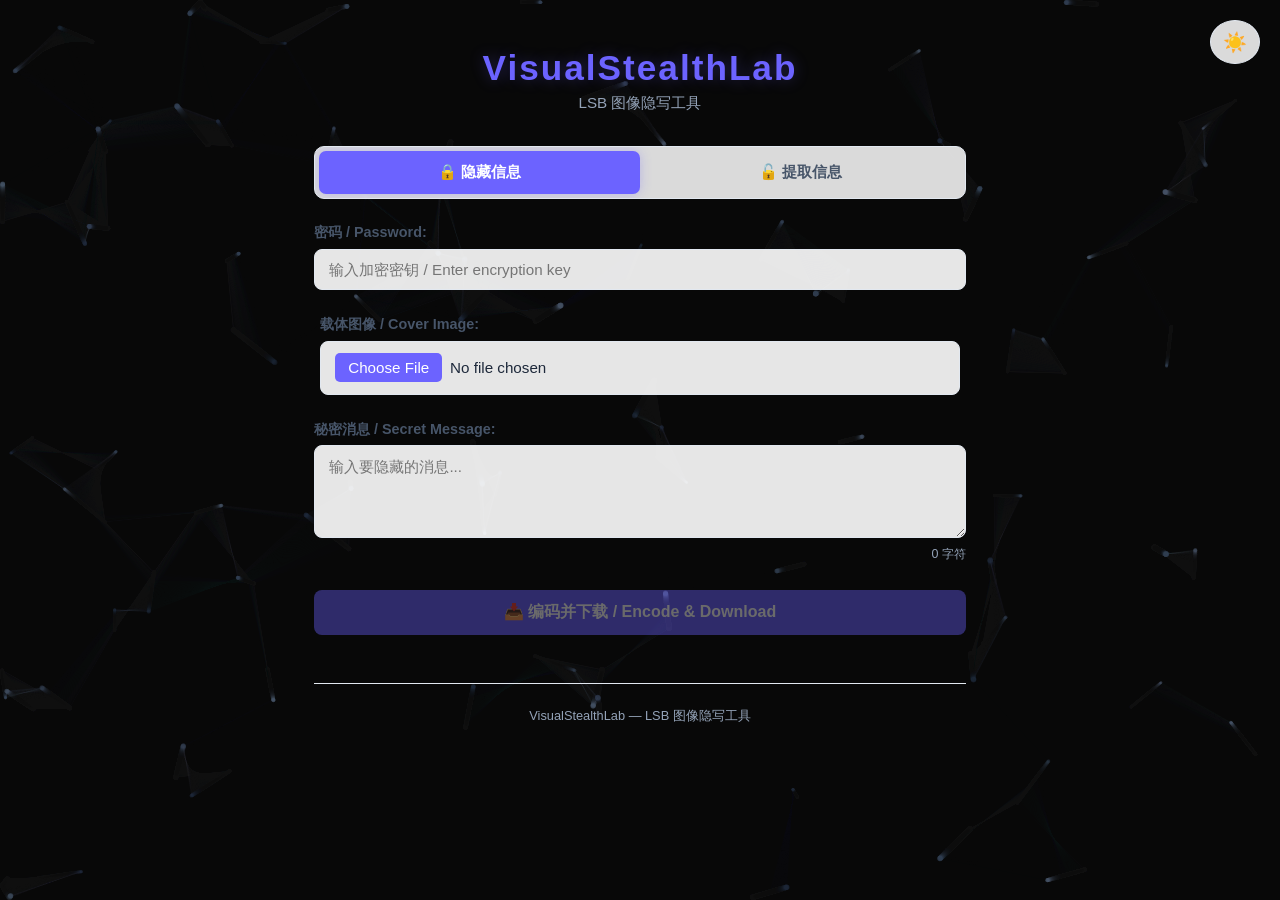
<file: index.html>
<!DOCTYPE html>
<html lang="zh-CN" data-theme="dark">
<head>
  <meta charset="UTF-8">
  <meta name="viewport" content="width=device-width, initial-scale=1.0">
  <title>VisualStealthLab — 视觉隐写实验室</title>
  <link rel="stylesheet" href="css/style.css">
</head>
<body>
  <!-- Particle canvas (background) -->
  <canvas id="particle-canvas"></canvas>

  <!-- Theme toggle button -->
  <button id="theme-toggle" title="切换主题">
    <span class="theme-icon">&#x1F319;</span>
  </button>

  <!-- Main application container -->
  <div id="app-container">
    <header>
      <h1>VisualStealthLab</h1>
      <p class="subtitle">LSB 图像隐写工具</p>
    </header>

    <main>
      <!-- Mode tabs -->
      <div class="tabs">
        <button id="tab-encode" class="tab active">&#x1F512; 隐藏信息</button>
        <button id="tab-decode" class="tab">&#x1F513; 提取信息</button>
      </div>

      <!-- Shared password field -->
      <div class="form-group">
        <label for="password-input">密码 / Password:</label>
        <input type="password" id="password-input" placeholder="输入加密密钥 / Enter encryption key">
      </div>

      <!-- Encode panel -->
      <div id="encode-panel" class="panel active">
        <div class="form-group drop-zone" data-drop-target="encode-image-input">
          <label for="encode-image-input">载体图像 / Cover Image:</label>
          <input type="file" id="encode-image-input" accept="image/png,image/jpeg,image/bmp">
        </div>
        <div class="form-group">
          <label for="message-input">秘密消息 / Secret Message:</label>
          <textarea id="message-input" placeholder="输入要隐藏的消息..." rows="4"></textarea>
          <span id="char-count" class="char-count">0 字符</span>
          <p id="encode-capacity" class="hint"></p>
        </div>
        <button id="encode-button" disabled>&#x1F4E5; 编码并下载 / Encode &amp; Download</button>
        <div id="encode-preview" class="preview hidden">
          <canvas id="encode-preview-canvas"></canvas>
        </div>
      </div>

      <!-- Decode panel -->
      <div id="decode-panel" class="panel">
        <div class="form-group drop-zone" data-drop-target="decode-image-input">
          <label for="decode-image-input">隐写图像 / Stego Image:</label>
          <input type="file" id="decode-image-input" accept="image/png,image/bmp">
        </div>
        <button id="decode-button" disabled>&#x1F50D; 解码 / Decode</button>
        <div id="decode-result" class="result hidden">
          <h3>解码结果 / Decoded Message:</h3>
          <pre id="decoded-message"></pre>
          <button id="copy-result" class="hidden copy-btn">&#x1F4CB; 复制</button>
        </div>
        <div id="decode-preview" class="preview hidden">
          <canvas id="decode-preview-canvas"></canvas>
        </div>
      </div>

      <!-- Status/error message area -->
      <div id="status-message" class="status hidden"></div>
    </main>

    <footer>
      <p>VisualStealthLab — LSB 图像隐写工具</p>
    </footer>
  </div>

  <!-- Toast notification container -->
  <div id="toast-container"></div>

  <!-- Scripts loaded in dependency order -->
  <script src="js/particles.js"></script>
  <script src="js/steganography.js"></script>
  <script src="js/easteregg.js"></script>
  <script src="js/main.js"></script>
</body>
</html>
</file>
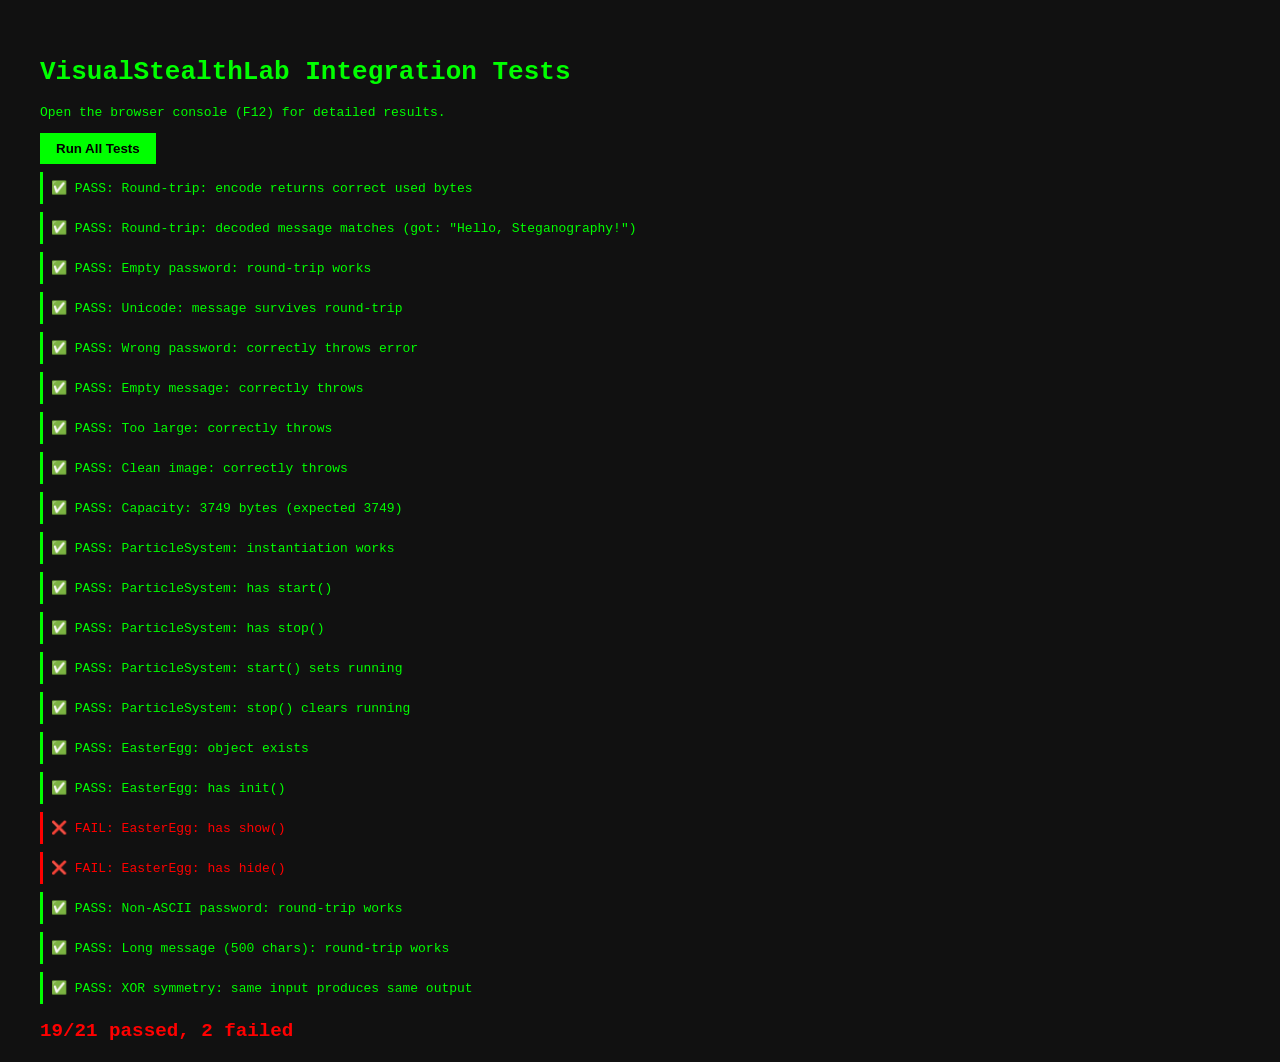
<file: tests/integration.html>
<!DOCTYPE html>
<html lang="en">
<head>
  <meta charset="UTF-8">
  <meta name="viewport" content="width=device-width, initial-scale=1.0">
  <title>VisualStealthLab — Integration Tests</title>
  <style>
    body { font-family: monospace; background: #111; color: #0f0; padding: 2rem; }
    h1 { color: #0f0; }
    .test { margin: 0.5rem 0; padding: 0.5rem; border-left: 3px solid #333; }
    .test.pass { border-color: #0f0; }
    .test.fail { border-color: #f00; color: #f00; }
    .test.running { border-color: #ff0; color: #ff0; }
    button { background: #0f0; color: #000; border: none; padding: 0.5rem 1rem; cursor: pointer; font-weight: bold; }
    button:hover { background: #0c0; }
  </style>
</head>
<body>
  <h1>VisualStealthLab Integration Tests</h1>
  <p>Open the browser console (F12) for detailed results.</p>
  <button onclick="runAllTests()">Run All Tests</button>
  <div id="results"></div>

  <!-- Load all source files first, then the test script -->
  <script src="../js/particles.js"></script>
  <script src="../js/steganography.js"></script>
  <script src="../js/easteregg.js"></script>
  <script>
    'use strict';

    const resultsEl = document.getElementById('results');
    let totalTests = 0;
    let passedTests = 0;
    let failedTests = 0;

    function assert(condition, testName) {
      totalTests++;
      const div = document.createElement('div');
      div.className = 'test running';
      div.textContent = `RUNNING: ${testName}`;
      resultsEl.appendChild(div);

      if (condition) {
        passedTests++;
        div.className = 'test pass';
        div.textContent = `✅ PASS: ${testName}`;
      } else {
        failedTests++;
        div.className = 'test fail';
        div.textContent = `❌ FAIL: ${testName}`;
      }
      console.log(condition ? `✅ ${testName}` : `❌ ${testName}`);
    }

    // Helper: create a simple test image (10x10 pixels)
    function createTestImageData(width, height) {
      const data = new Uint8ClampedArray(width * height * 4);
      // Fill with a gradient-ish pattern
      for (let i = 0; i < data.length; i += 4) {
        data[i] = (i % 256);       // R
        data[i + 1] = (i + 85) % 256; // G
        data[i + 2] = (i + 170) % 256; // B
        data[i + 3] = 255;         // A
      }
      return new ImageData(data, width, height);
    }

    async function runAllTests() {
      resultsEl.innerHTML = '';
      totalTests = 0;
      passedTests = 0;
      failedTests = 0;

      console.log('=== VisualStealthLab Integration Tests ===');

      // --- Test 1: Basic encode/decode round-trip ---
      try {
        const imgData = createTestImageData(100, 100);
        const message = 'Hello, Steganography!';
        const password = 'testkey';

        const encoded = Steganography.encode(imgData, message, password);
        assert(encoded.used === message.length, 'Round-trip: encode returns correct used bytes');

        const decoded = Steganography.decode(encoded.imageData, password);
        assert(decoded === message, `Round-trip: decoded message matches (got: "${decoded}")`);
      } catch (e) {
        assert(false, `Round-trip basic: ${e.message}`);
      }

      // --- Test 2: Empty password ---
      try {
        const imgData = createTestImageData(100, 100);
        const message = 'No password test';
        const password = '';

        const encoded = Steganography.encode(imgData, message, password);
        const decoded = Steganography.decode(encoded.imageData, password);
        assert(decoded === message, 'Empty password: round-trip works');
      } catch (e) {
        assert(false, `Empty password: ${e.message}`);
      }

      // --- Test 3: Unicode message ---
      try {
        const imgData = createTestImageData(100, 100);
        const message = '你好，世界！🚀✨';
        const password = 'unicode🔑';

        const encoded = Steganography.encode(imgData, message, password);
        const decoded = Steganography.decode(encoded.imageData, password);
        assert(decoded === message, 'Unicode: message survives round-trip');
      } catch (e) {
        assert(false, `Unicode: ${e.message}`);
      }

      // --- Test 4: Wrong password fails ---
      try {
        const imgData = createTestImageData(100, 100);
        const message = 'Secret message';
        const password = 'correct';

        const encoded = Steganography.encode(imgData, message, password);
        try {
          Steganography.decode(encoded.imageData, 'wrong');
          assert(false, 'Wrong password: should have thrown');
        } catch (e) {
          assert(true, 'Wrong password: correctly throws error');
        }
      } catch (e) {
        assert(false, `Wrong password setup: ${e.message}`);
      }

      // --- Test 5: Empty message throws ---
      try {
        const imgData = createTestImageData(10, 10);
        try {
          Steganography.encode(imgData, '', 'key');
          assert(false, 'Empty message: should have thrown');
        } catch (e) {
          assert(e.message === 'Message cannot be empty', 'Empty message: correctly throws');
        }
      } catch (e) {
        assert(false, `Empty message test: ${e.message}`);
      }

      // --- Test 6: Message too large throws ---
      try {
        const imgData = createTestImageData(2, 2); // Only 2*2*3/8 = 1 byte capacity
        try {
          Steganography.encode(imgData, 'This is too long for a 2x2 image', 'key');
          assert(false, 'Too large: should have thrown');
        } catch (e) {
          assert(e.message.includes('too large') || e.message.includes('Capacity'), 'Too large: correctly throws');
        }
      } catch (e) {
        assert(false, `Too large test: ${e.message}`);
      }

      // --- Test 7: Decode on clean image fails ---
      try {
        const imgData = createTestImageData(100, 100);
        try {
          Steganography.decode(imgData, 'anykey');
          assert(false, 'Clean image: should have thrown');
        } catch (e) {
          assert(true, 'Clean image: correctly throws');
        }
      } catch (e) {
        assert(false, `Clean image test: ${e.message}`);
      }

      // --- Test 8: Capacity calculation ---
      try {
        const cap = Steganography.getCapacity(100, 100);
        const expected = Math.floor((100 * 100 * 3) / 8) - 1;
        assert(cap === expected, `Capacity: ${cap} bytes (expected ${expected})`);
      } catch (e) {
        assert(false, `Capacity test: ${e.message}`);
      }

      // --- Test 9: ParticleSystem instantiation ---
      try {
        // Create a temporary canvas for testing
        const testCanvas = document.createElement('canvas');
        testCanvas.id = 'test-particles';
        document.body.appendChild(testCanvas);

        const ps = new ParticleSystem('test-particles');
        assert(ps instanceof ParticleSystem, 'ParticleSystem: instantiation works');
        assert(typeof ps.start === 'function', 'ParticleSystem: has start()');
        assert(typeof ps.stop === 'function', 'ParticleSystem: has stop()');

        ps.start();
        assert(ps.running === true, 'ParticleSystem: start() sets running');
        ps.stop();
        assert(ps.running === false, 'ParticleSystem: stop() clears running');

        document.body.removeChild(testCanvas);
      } catch (e) {
        assert(false, `ParticleSystem: ${e.message}`);
      }

      // --- Test 10: EasterEgg API ---
      try {
        assert(typeof EasterEgg === 'object', 'EasterEgg: object exists');
        assert(typeof EasterEgg.init === 'function', 'EasterEgg: has init()');
        assert(typeof EasterEgg.show === 'function', 'EasterEgg: has show()');
        assert(typeof EasterEgg.hide === 'function', 'EasterEgg: has hide()');
      } catch (e) {
        assert(false, `EasterEgg API: ${e.message}`);
      }

      // --- Test 11: Non-ASCII password bytes ---
      try {
        const imgData = createTestImageData(100, 100);
        const message = 'Test with funky password';
        const password = 'pässwörd🔐';

        const encoded = Steganography.encode(imgData, message, password);
        const decoded = Steganography.decode(encoded.imageData, password);
        assert(decoded === message, 'Non-ASCII password: round-trip works');
      } catch (e) {
        assert(false, `Non-ASCII password: ${e.message}`);
      }

      // --- Test 12: Long repeating message ---
      try {
        const imgData = createTestImageData(100, 100);
        const message = 'A'.repeat(500);
        const password = 'key';

        const encoded = Steganography.encode(imgData, message, password);
        const decoded = Steganography.decode(encoded.imageData, password);
        assert(decoded === message, `Long message (${message.length} chars): round-trip works`);
      } catch (e) {
        assert(false, `Long message: ${e.message}`);
      }

      // --- Test 13: XOR is symmetric ---
      try {
        const imgData1 = createTestImageData(100, 100);
        const imgData2 = createTestImageData(100, 100);
        const message = 'Symmetry test';
        const password = 'xor-test';

        const encoded1 = Steganography.encode(imgData1, message, password);
        const encoded2 = Steganography.encode(imgData2, message, password);
        const decoded1 = Steganography.decode(encoded1.imageData, password);
        const decoded2 = Steganography.decode(encoded2.imageData, password);
        assert(decoded1 === decoded2, 'XOR symmetry: same input produces same output');
      } catch (e) {
        assert(false, `XOR symmetry: ${e.message}`);
      }

      // Summary
      console.log(`=== Results: ${passedTests}/${totalTests} passed ===`);
      const summary = document.createElement('div');
      summary.style.marginTop = '1rem';
      summary.style.fontWeight = 'bold';
      summary.style.fontSize = '1.2rem';
      if (failedTests === 0) {
        summary.style.color = '#0f0';
        summary.textContent = `All ${passedTests} tests passed! 🎉`;
      } else {
        summary.style.color = '#f00';
        summary.textContent = `${passedTests}/${totalTests} passed, ${failedTests} failed`;
      }
      resultsEl.appendChild(summary);
    }

    // Auto-run on load
    window.addEventListener('DOMContentLoaded', function () {
      setTimeout(runAllTests, 500);
    });
  </script>
</body>
</html>
</file>
<file: css/style.css>
/* ================================================================
   VisualStealthLab — Stylesheet
   Glass-morphism design with CSS custom properties for theming.
   ================================================================ */

/* === CSS Custom Properties (Theming) === */
:root {
  --bg-primary: #0a0a0f;
  --bg-card: rgba(26, 26, 46, 0.8);
  --bg-input: rgba(26, 26, 46, 0.9);
  --text-primary: #e0e0e0;
  --text-secondary: #aaa;
  --text-muted: #666;
  --accent: #6C63FF;
  --accent-glow: rgba(108, 99, 255, 0.4);
  --border: #333;
  --success: #10b981;
  --error: #ef4444;
  --card-blur: 12px;
  --transition-speed: 0.3s;
}

/* Light theme overrides */
[data-theme="light"] {
  --bg-primary: #f8fafc;
  --bg-card: rgba(255, 255, 255, 0.85);
  --bg-input: rgba(255, 255, 255, 0.9);
  --text-primary: #1e293b;
  --text-secondary: #475569;
  --text-muted: #94a3b8;
  --accent: #6C63FF;
  --accent-glow: rgba(108, 99, 255, 0.3);
  --border: #e2e8f0;
  --card-blur: 16px;
}

/* ================================================================
   1. Reset & Base
   ================================================================ */
*, *::before, *::after {
  box-sizing: border-box;
  margin: 0;
  padding: 0;
}

body {
  font-family: 'Segoe UI', Tahoma, Geneva, Verdana, sans-serif;
  background: var(--bg-primary);
  color: var(--text-primary);
  min-height: 100vh;
  overflow-x: hidden;
  transition: background var(--transition-speed), color var(--transition-speed);
}

/* ================================================================
   2. Particle Canvas (full-screen background)
   ================================================================ */
#particle-canvas {
  position: fixed;
  top: 0;
  left: 0;
  width: 100%;
  height: 100%;
  z-index: 0;
}

/* ================================================================
   3. Theme Toggle Button
   ================================================================ */
#theme-toggle {
  position: fixed;
  top: 1.25rem;
  right: 1.25rem;
  width: 44px;
  height: 44px;
  border-radius: 50%;
  border: 1px solid var(--border);
  background: var(--bg-card);
  backdrop-filter: blur(var(--card-blur));
  -webkit-backdrop-filter: blur(var(--card-blur));
  color: var(--text-primary);
  font-size: 1.2rem;
  cursor: pointer;
  z-index: 100;
  display: flex;
  align-items: center;
  justify-content: center;
  transition: background var(--transition-speed),
              border-color var(--transition-speed),
              color var(--transition-speed);
}

#theme-toggle:hover {
  border-color: var(--accent);
  box-shadow: 0 0 12px var(--accent-glow);
}

#theme-toggle .theme-icon {
  display: inline-block;
  transition: transform 0.4s ease;
}

#theme-toggle.rotated .theme-icon {
  transform: rotate(180deg);
}

/* ================================================================
   5. Toast Container
   ================================================================ */
#toast-container {
  position: fixed;
  bottom: 1.5rem;
  right: 1.5rem;
  z-index: 2000;
  display: flex;
  flex-direction: column;
  gap: 0.6rem;
  pointer-events: none;
}

/* ================================================================
   6. Individual Toast
   ================================================================ */
.toast {
  pointer-events: auto;
  padding: 0.75rem 1.25rem;
  border-radius: 8px;
  background: var(--bg-card);
  backdrop-filter: blur(var(--card-blur));
  -webkit-backdrop-filter: blur(var(--card-blur));
  border: 1px solid var(--border);
  color: var(--text-primary);
  font-size: 0.9rem;
  font-weight: 500;
  max-width: 380px;
  min-width: 220px;
  box-shadow: 0 4px 16px rgba(0, 0, 0, 0.4);
  animation: toast-slide-in 0.35s ease-out forwards;
  transition: opacity 0.3s, transform 0.3s;
}

.toast.removing {
  opacity: 0;
  transform: translateX(100%);
}

/* Left border color variants */
.toast.success {
  border-left: 4px solid var(--success);
}

.toast.error {
  border-left: 4px solid var(--error);
}

.toast.info {
  border-left: 4px solid var(--accent);
}

@keyframes toast-slide-in {
  from {
    opacity: 0;
    transform: translateX(100%);
  }
  to {
    opacity: 1;
    transform: translateX(0);
  }
}

/* ================================================================
   7. App Container
   ================================================================ */
#app-container {
  position: relative;
  z-index: 1;
  max-width: 700px;
  margin: 0 auto;
  padding: 2rem 1.5rem;
}

/* ================================================================
   8. Header
   ================================================================ */
header {
  text-align: center;
  margin-bottom: 2rem;
  padding-top: 1rem;
}

header h1 {
  font-size: 2.2rem;
  color: var(--accent);
  text-shadow: 0 0 15px var(--accent-glow);
  letter-spacing: 2px;
}

.subtitle {
  color: var(--text-muted);
  font-size: 0.95rem;
  margin-top: 0.3rem;
}

/* ================================================================
   9. Tabs
   ================================================================ */
.tabs {
  display: flex;
  gap: 0;
  margin-bottom: 1.5rem;
  border-radius: 10px;
  overflow: hidden;
  background: var(--bg-card);
  backdrop-filter: blur(var(--card-blur));
  -webkit-backdrop-filter: blur(var(--card-blur));
  border: 1px solid var(--border);
  padding: 4px;
}

.tab {
  flex: 1;
  padding: 0.7rem 1rem;
  background: transparent;
  color: var(--text-secondary);
  border: none;
  cursor: pointer;
  font-size: 0.95rem;
  border-radius: 7px;
  transition: background 0.25s, color 0.25s, box-shadow 0.25s;
}

.tab.active {
  background: var(--accent);
  color: #fff;
  box-shadow: 0 0 12px var(--accent-glow);
  font-weight: 600;
}

.tab:hover:not(.active) {
  color: var(--text-primary);
  background: rgba(108, 99, 255, 0.1);
}

/* ================================================================
   10. Form Elements
   ================================================================ */
.form-group {
  margin-bottom: 1.2rem;
}

.form-group label {
  display: block;
  margin-bottom: 0.4rem;
  font-size: 0.9rem;
  color: var(--text-secondary);
  font-weight: 600;
}

.form-group input[type="file"],
.form-group input[type="password"],
.form-group textarea {
  width: 100%;
  padding: 0.7rem 0.9rem;
  background: var(--bg-input);
  border: 1px solid var(--border);
  border-radius: 8px;
  color: var(--text-primary);
  font-size: 0.95rem;
  font-family: inherit;
  transition: border-color 0.25s, box-shadow 0.25s;
}

.form-group input[type="file"]:focus,
.form-group input[type="password"]:focus,
.form-group textarea:focus {
  outline: none;
  border-color: var(--accent);
  box-shadow: 0 0 0 3px var(--accent-glow);
}

.form-group textarea {
  resize: vertical;
}

.form-group input[type="file"]::file-selector-button {
  background: var(--accent);
  color: #fff;
  border: none;
  padding: 0.4rem 0.8rem;
  border-radius: 5px;
  cursor: pointer;
  margin-right: 0.5rem;
  font-weight: 500;
  transition: opacity 0.2s;
}

.form-group input[type="file"]::file-selector-button:hover {
  opacity: 0.85;
}

.hint {
  font-size: 0.8rem;
  color: var(--text-muted);
  margin-top: 0.3rem;
}

/* ================================================================
   11. Character Count
   ================================================================ */
.char-count {
  display: block;
  font-size: 0.78rem;
  color: var(--text-muted);
  margin-top: 0.25rem;
  text-align: right;
}

/* ================================================================
   12. Panels
   ================================================================ */
.panel {
  display: none;
}

.panel.active {
  display: block;
  animation: panel-fade-in 0.3s ease;
}

@keyframes panel-fade-in {
  from { opacity: 0; transform: translateY(6px); }
  to   { opacity: 1; transform: translateY(0); }
}

/* ================================================================
   13. Buttons
   ================================================================ */
button {
  padding: 0.75rem 1.5rem;
  border: none;
  border-radius: 8px;
  font-size: 1rem;
  cursor: pointer;
  font-weight: 600;
  transition: background 0.25s, opacity 0.25s, box-shadow 0.25s, transform 0.15s;
}

button:active:not(:disabled) {
  transform: scale(0.97);
}

button:disabled {
  opacity: 0.4;
  cursor: not-allowed;
}

#encode-button,
#decode-button {
  width: 100%;
  background: var(--accent);
  color: #fff;
  margin-top: 0.5rem;
}

#encode-button:hover:not(:disabled),
#decode-button:hover:not(:disabled) {
  background: #5a52e0;
  box-shadow: 0 0 16px var(--accent-glow);
}

/* ================================================================
   14. Copy Button
   ================================================================ */
.copy-btn {
  margin-top: 0.5rem;
  padding: 0.5rem 1rem;
  font-size: 0.85rem;
  background: var(--bg-input);
  color: var(--text-secondary);
  border: 1px solid var(--border);
  border-radius: 6px;
  cursor: pointer;
  display: inline-flex;
  align-items: center;
  gap: 0.3rem;
  transition: background 0.2s, border-color 0.2s, color 0.2s;
}

.copy-btn:hover {
  background: var(--accent);
  color: #fff;
  border-color: var(--accent);
}

.copy-btn.hidden {
  display: none;
}

/* ================================================================
   15. Preview & Result Areas
   ================================================================ */
.preview canvas {
  max-width: 100%;
  border-radius: 8px;
  margin-top: 1rem;
  border: 1px solid var(--border);
}

.result {
  margin-top: 1rem;
}

.result h3 {
  color: var(--accent);
  margin-bottom: 0.5rem;
  font-size: 1rem;
}

.result pre {
  background: var(--bg-input);
  padding: 1rem;
  border-radius: 8px;
  border: 1px solid var(--border);
  white-space: pre-wrap;
  word-break: break-all;
  font-family: 'Courier New', monospace;
  font-size: 0.9rem;
  max-height: 300px;
  overflow-y: auto;
}

/* ================================================================
   16. Status Messages
   ================================================================ */
.status {
  margin-top: 1rem;
  padding: 0.75rem 1rem;
  border-radius: 8px;
  font-weight: 600;
  text-align: center;
  transition: opacity 0.3s;
}

.status.error {
  background: rgba(239, 68, 68, 0.12);
  color: var(--error);
  border: 1px solid var(--error);
}

.status.success {
  background: rgba(16, 185, 129, 0.1);
  color: var(--success);
  border: 1px solid var(--success);
}

.hidden {
  display: none;
}

.status.hidden {
  display: none;
}

/* ================================================================
   17. Drop Zone
   ================================================================ */
.drop-zone {
  position: relative;
  border-radius: 10px;
  padding: 0.25rem;
  transition: background 0.25s, box-shadow 0.25s, border-color 0.25s;
  border: 2px dashed transparent;
}

.drop-zone.drag-over {
  background: rgba(108, 99, 255, 0.08);
  border-color: var(--accent);
  box-shadow: 0 0 20px var(--accent-glow), inset 0 0 20px rgba(108, 99, 255, 0.05);
}

.drop-zone.drag-over label {
  color: var(--accent);
}

/* ================================================================
   18. Footer
   ================================================================ */
footer {
  text-align: center;
  margin-top: 3rem;
  padding-top: 1.5rem;
  border-top: 1px solid var(--border);
  color: var(--text-muted);
  font-size: 0.8rem;
}

/* ================================================================
   19. Responsive (max-width: 768px)
   ================================================================ */
@media (max-width: 768px) {
  #app-container {
    padding: 1rem;
    max-width: 100%;
  }

  header h1 {
    font-size: 1.6rem;
  }

  .subtitle {
    font-size: 0.85rem;
  }

  .tab {
    font-size: 0.85rem;
    padding: 0.6rem 0.5rem;
  }

  #theme-toggle {
    top: 0.75rem;
    right: 0.75rem;
    width: 38px;
    height: 38px;
    font-size: 1rem;
  }

  #toast-container {
    bottom: 1rem;
    right: 1rem;
    left: 1rem;
  }

  .toast {
    max-width: 100%;
  }

  button {
    font-size: 0.95rem;
  }

  footer {
    font-size: 0.7rem;
  }
}
</file>
